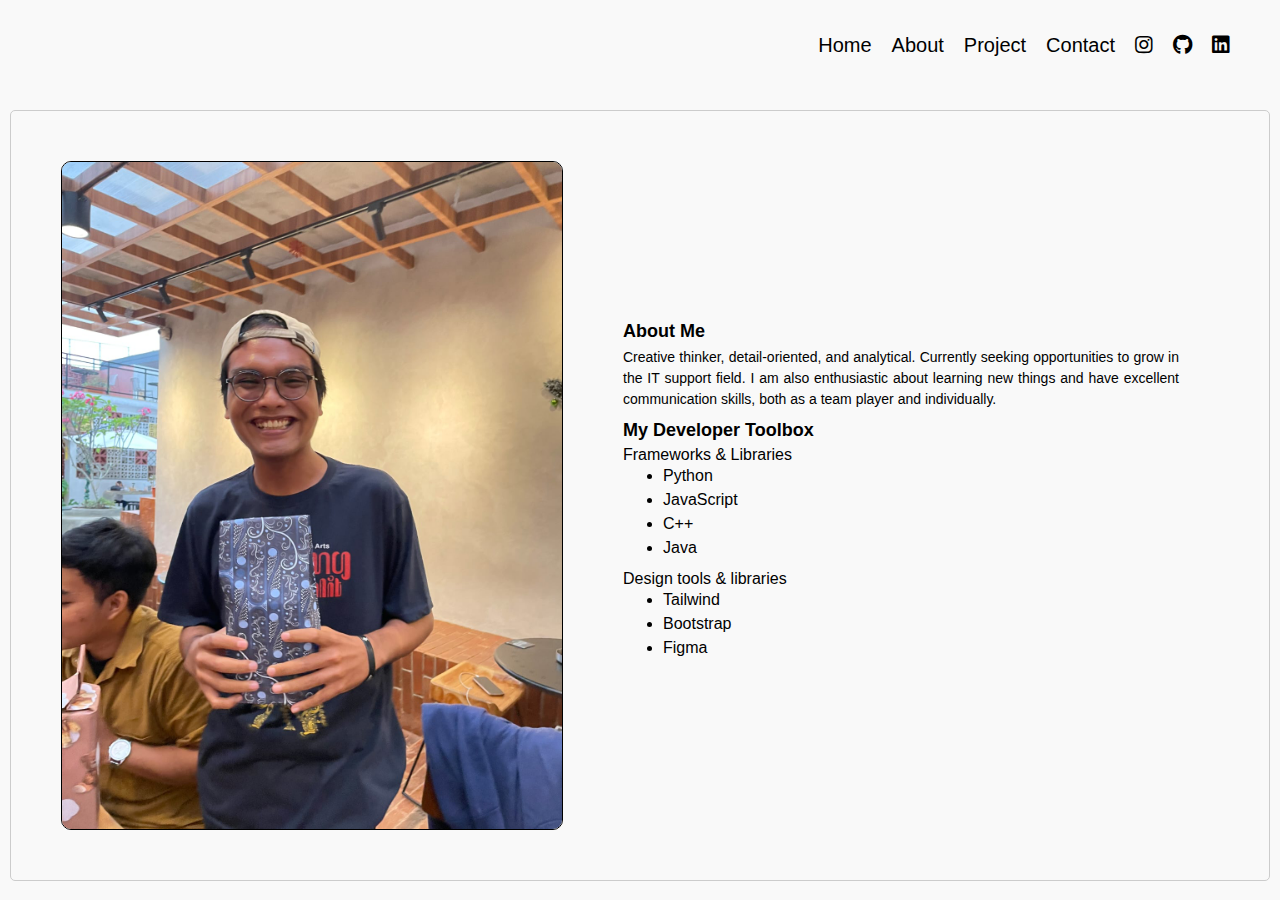
<file: AboutPage.html>
<!DOCTYPE html>
<html lang="en">
<head>
    <meta charset="UTF-8">
    <meta http-equiv="X-UA-Compatible" content="IE=edge">
    <meta name="viewport" content="width=device-width, initial-scale=1.0">
    <title>About Page</title>
    <link rel="stylesheet" href="style.css">
    <link rel="stylesheet" href="https://cdnjs.cloudflare.com/ajax/libs/font-awesome/5.15.3/css/all.min.css">
</head>
<body>

      <!--Navbar-->
      <div class="fContainer">
        <nav class="wrapper">
            <div class="brand">
            </div>
        <ul class="navigation">
          <li><a href="Index.html">Home</a></li>
          <li><a href="AboutPage.html">About</a></li>
          <li><a href="Blog.html">Project</a></li>
          <li><a href="Contact.html">Contact</a></li>
          <li><a href="https://www.instagram.com/yosuahutasoitt/"><i class="fab fa-instagram"></i></a></li>
          <li><a href="https://github.com/YosuaHutasoit?tab=repositories"><i class="fab fa-github"></i></a></li>
          <li><a href="https://www.linkedin.com/in/yosua-hutasoit-7a8b46217/"><i class="fab fa-linkedin"></i></a></li>
        </nav>
      </div>



      <section>
        <div class="card">
          <img src="yosua2.jpeg" alt="Image" />
          <div class="card-body">
            <h2 class="card-title">About Me</h2>
            <p class="card-text">
              Creative thinker, detail-oriented, and analytical. Currently seeking opportunities to grow in the IT support field. I am also enthusiastic about learning new things and have excellent communication skills, both as a team player and individually. 
            </p>
              <h2 class="card-title">My Developer Toolbox</h2>
              <p>Frameworks & Libraries</p>
              <ul>
              <ul>
                <li>Python</li>
                <li>JavaScript</li>
                <li>C++</li>
                <li>Java</li>
              </ul>
            </ul>
            <p>Design tools & libraries</p>
            <ul>
              <ul>
                <li>Tailwind</li>
                <li>Bootstrap</li>
                <li>Figma</li>
              </ul>
            </ul>
          </div>
        </div>
        </section>

</body>
</html>
</file>
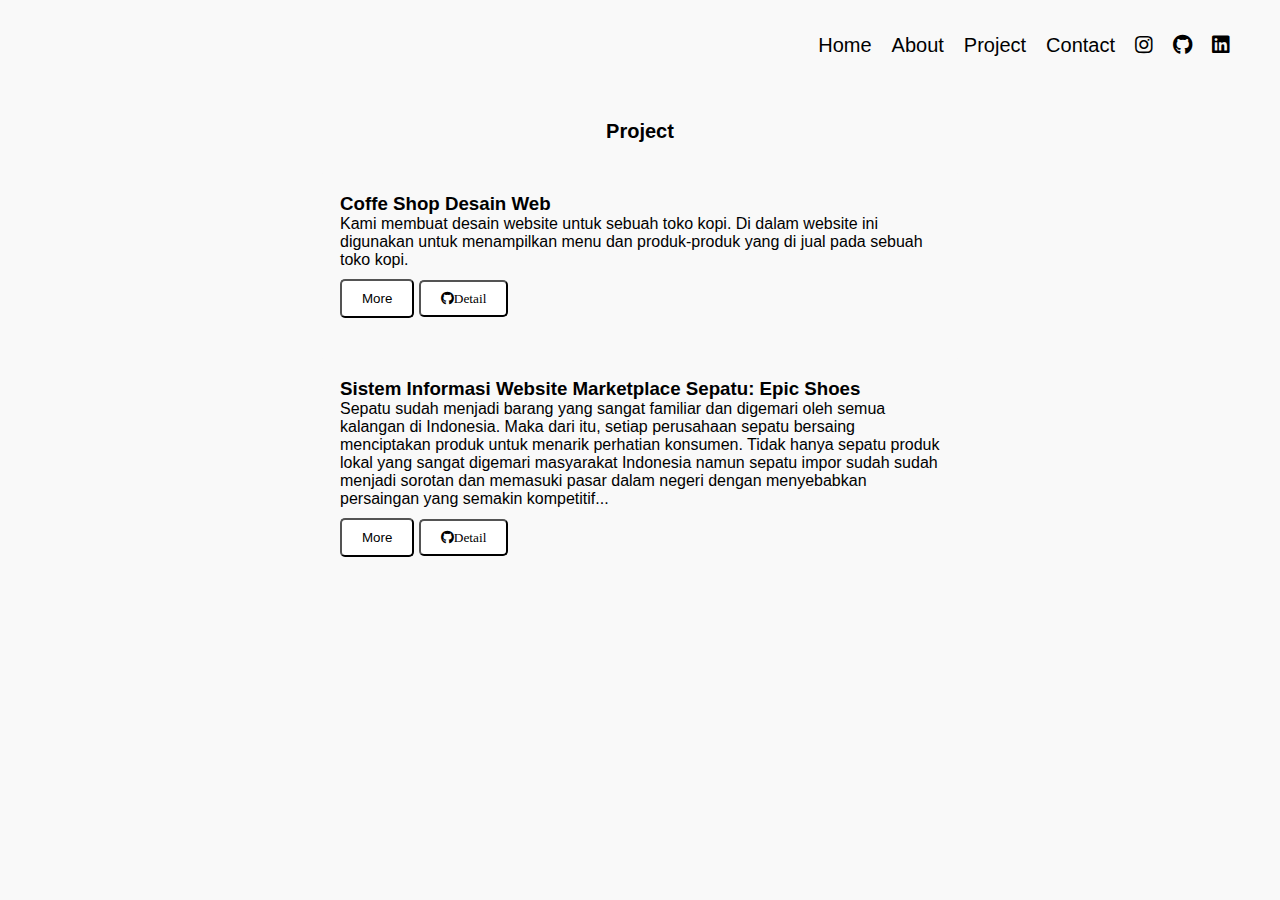
<file: Blog.html>
<!DOCTYPE html>
<html lang="en">
<head>
    <meta charset="UTF-8">
    <meta http-equiv="X-UA-Compatible" content="IE=edge">
    <meta name="viewport" content="width=device-width, initial-scale=1.0">
    <title>Blog</title>
    <link rel="stylesheet" href="style.css">
    <link rel="stylesheet" href="https://cdnjs.cloudflare.com/ajax/libs/font-awesome/5.15.3/css/all.min.css">
</head>
</head>
<body>

    <!--Navbar-->
    <div class="fContainer">
        <nav class="wrapper">
            <div class="brand">
            </div>
        <ul class="navigation">
          <li><a href="Index.html">Home</a></li>
          <li><a href="AboutPage.html">About</a></li>
          <li><a href="#">Project</a></li>
          <li><a href="Contact.html">Contact</a></li>
          <li><a href="https://www.instagram.com/yosuahutasoitt/"><i class="fab fa-instagram"></i></a></li>
          <li><a href="https://github.com/YosuaHutasoit?tab=repositories"><i class="fab fa-github"></i></a></li>
          <li><a href="https://www.linkedin.com/in/yosua-hutasoit-7a8b46217/"><i class="fab fa-linkedin"></i></a></li>
        </nav>
      </div>

    <!-- Blog -->
    <div class="border-blog">
        <section class="blog">
            <h1>Project</h1>
        <article>
            <h3>Coffe Shop Desain Web</h3>
            <p>Kami membuat desain website untuk sebuah toko kopi. Di dalam website
            ini digunakan untuk menampilkan menu dan produk-produk yang di jual
            pada sebuah toko kopi.</p>
            <a href="Coffeshop.html"><button >More</button></a>
            <a href="https://github.com/YosuaHutasoit/Desain-Web-Coffee-Shop"><button class="fab fa-github" >Detail</button></a>
        </article>
        <article>
            <h3>Sistem Informasi Website Marketplace Sepatu: Epic Shoes</h3>
            <p>Sepatu sudah menjadi barang yang sangat familiar dan digemari oleh semua kalangan di Indonesia. Maka dari itu, setiap perusahaan sepatu bersaing menciptakan produk untuk menarik perhatian konsumen. Tidak hanya sepatu produk lokal yang sangat digemari masyarakat Indonesia namun sepatu impor sudah sudah menjadi sorotan dan memasuki pasar dalam negeri dengan menyebabkan persaingan yang semakin kompetitif...</p>
            <a href="Epicshoes.html"><button>More</button></a>
            <a href="https://github.com/YosuaHutasoit/Sistem-Informasi-Epic-Shoes"><button class="fab fa-github" >Detail</button></a>
        </article>
        </section>
    </div>
    
</body>
</html>
</file>
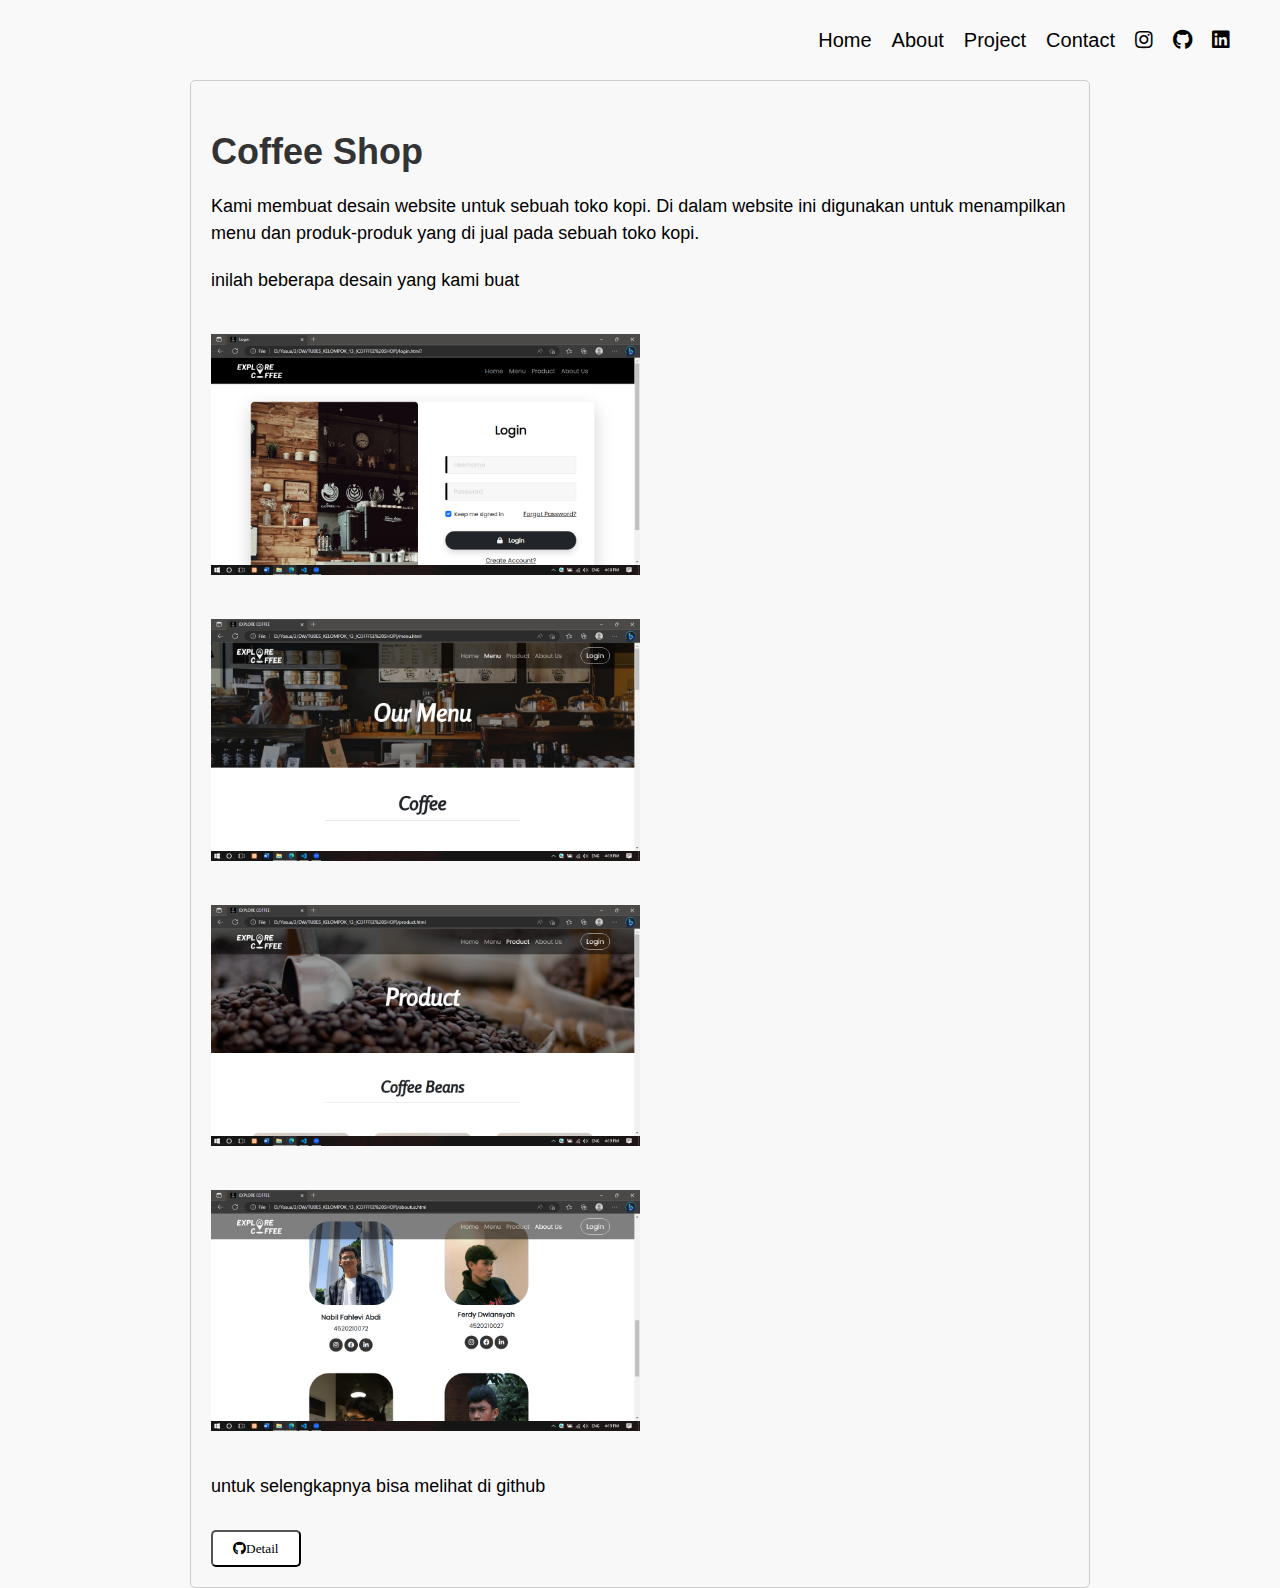
<file: Coffeshop.html>
<!DOCTYPE html>
<html lang="en">
<head>
    <meta charset="UTF-8">
    <meta http-equiv="X-UA-Compatible" content="IE=edge">
    <meta name="viewport" content="width=device-width, initial-scale=1.0">
    <title>Coffe Shop</title>
    <link rel="stylesheet" href="Blog.css">
    <link rel="stylesheet" href="https://cdnjs.cloudflare.com/ajax/libs/font-awesome/5.15.3/css/all.min.css">
</head>
<body>
    
    <!--Navbar-->
    <div class="fContainer">
        <nav class="wrapper">
            <div class="brand">
            </div>
        <ul class="navigation">
          <li><a href="Index.html">Home</a></li>
          <li><a href="AboutPage.html">About</a></li>
          <li><a href="Blog.html">Project</a></li>
          <li><a href="Contact.html">Contact</a></li>
          <li><a href="https://www.instagram.com/yosuahutasoitt/"><i class="fab fa-instagram"></i></a></li>
          <li><a href="https://github.com/YosuaHutasoit?tab=repositories"><i class="fab fa-github"></i></a></li>
          <li><a href="https://www.linkedin.com/in/yosua-hutasoit-7a8b46217/"><i class="fab fa-linkedin"></i></a></li>
        </nav>
      </div>


      <main>
        <article class="CoffeShop">
          <h2>Coffee Shop</h2>
          <p>   Kami membuat desain website untuk sebuah toko kopi. Di dalam website ini digunakan untuk menampilkan menu dan produk-produk yang di jual pada sebuah toko kopi. </p>
          <p>inilah beberapa desain yang kami buat</p>
          <img src="CoffeShop2.png" alt="">
          <img src="CoffeShop3.png" alt="">
          <img src="CoffeShop4.png" alt="">
          <img src="CoffeShop5.png" alt="">
          <p>untuk selengkapnya bisa melihat di github</p>
        <a href="https://github.com/YosuaHutasoit/Desain-Web-Coffee-Shop"><button class="fab fa-github" >Detail</button></a>
        </article>
 

</body>
</html>
</file>
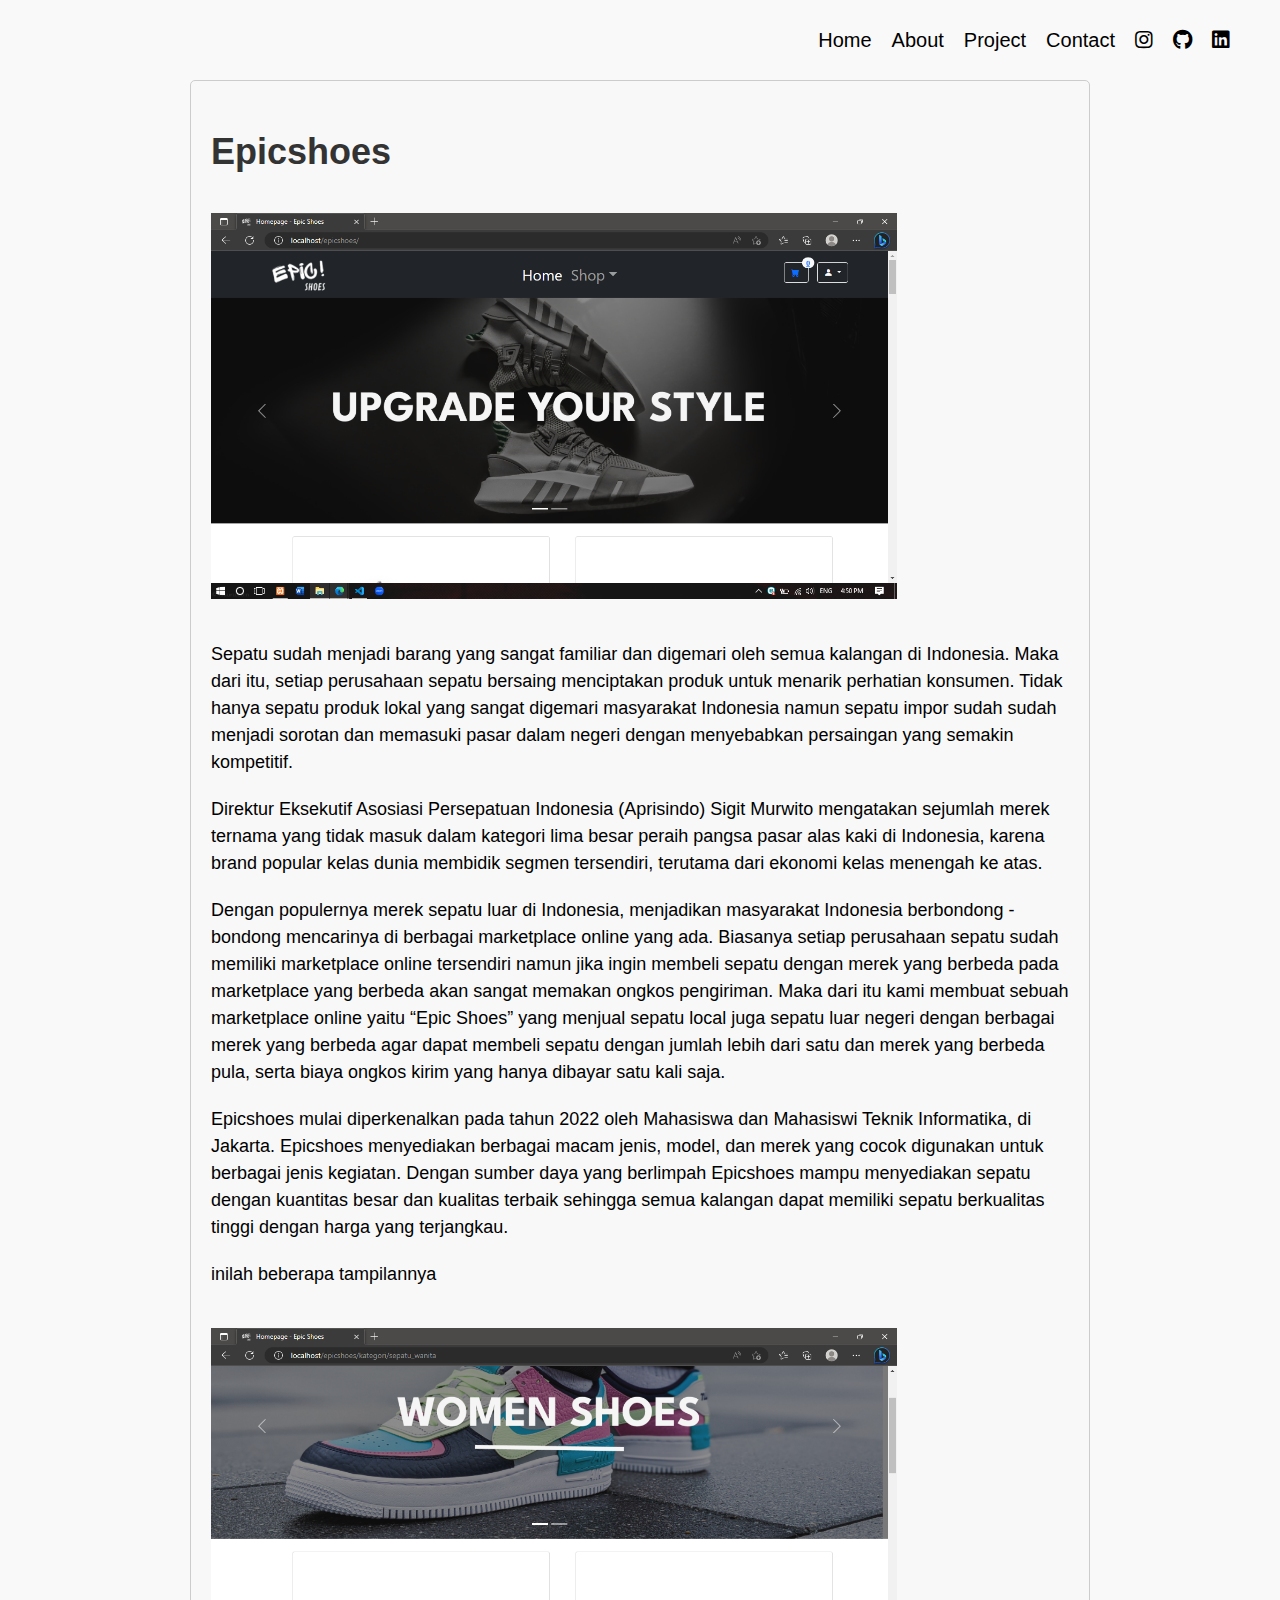
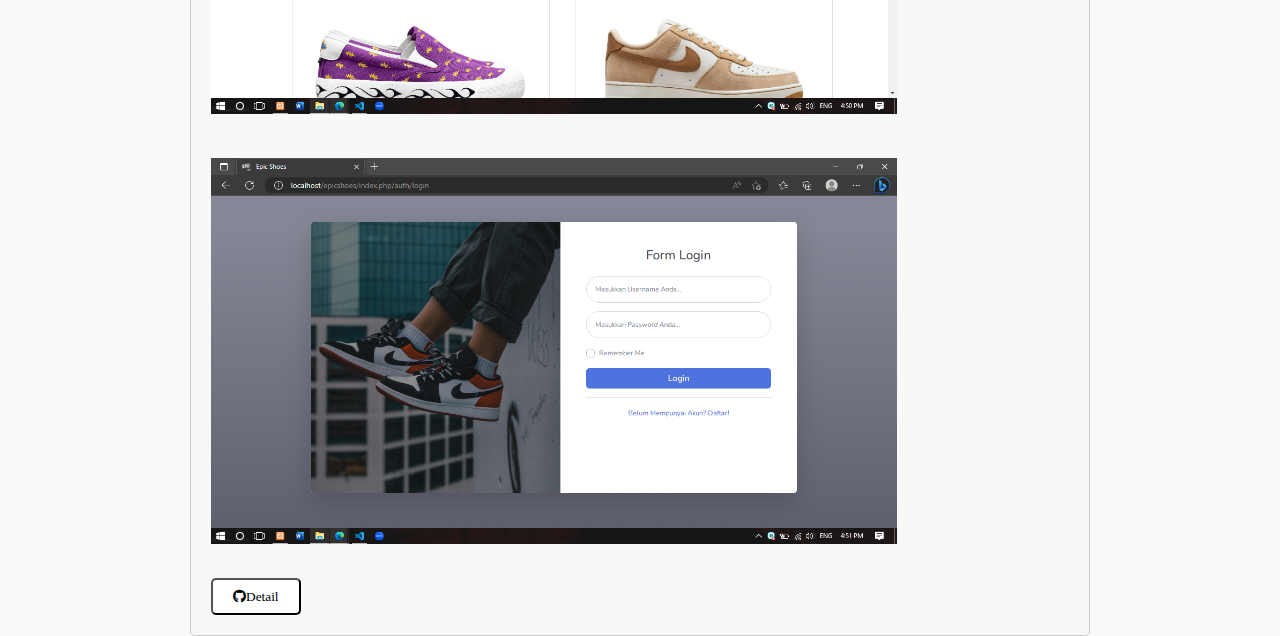
<file: Epicshoes.html>
<!DOCTYPE html>
<html lang="en">
<head>
    <meta charset="UTF-8">
    <meta http-equiv="X-UA-Compatible" content="IE=edge">
    <meta name="viewport" content="width=device-width, initial-scale=1.0">
    <title>Epicshoes</title>
    <link rel="stylesheet" href="Blog.css">
    <link rel="stylesheet" href="https://cdnjs.cloudflare.com/ajax/libs/font-awesome/5.15.3/css/all.min.css">
</head>
<body>

       <!--Navbar-->
       <div class="fContainer">
        <nav class="wrapper">
            <div class="brand">
            </div>
        <ul class="navigation">
          <li><a href="Index.html">Home</a></li>
          <li><a href="AboutPage.html">About</a></li>
          <li><a href="Blog.html">Project</a></li>
          <li><a href="Contact.html">Contact</a></li>
          <li><a href="https://www.instagram.com/yosuahutasoitt/"><i class="fab fa-instagram"></i></a></li>
          <li><a href="https://github.com/YosuaHutasoit?tab=repositories"><i class="fab fa-github"></i></a></li>
          <li><a href="https://www.linkedin.com/in/yosua-hutasoit-7a8b46217/"><i class="fab fa-linkedin"></i></a></li>
        </nav>
      </div>

      <main>
        <article class="Epicshoes">
          <h2>Epicshoes</h2>
          <img src="Epicshoes1.png" alt="Article Image">
          <p>   Sepatu sudah menjadi barang yang sangat familiar dan digemari oleh semua kalangan di Indonesia. Maka dari itu, setiap perusahaan sepatu bersaing menciptakan produk untuk menarik perhatian konsumen. Tidak hanya sepatu produk lokal yang sangat digemari masyarakat Indonesia namun sepatu impor sudah sudah menjadi sorotan dan memasuki pasar dalam negeri dengan menyebabkan persaingan yang semakin kompetitif.</p>
          <p>   Direktur Eksekutif Asosiasi Persepatuan Indonesia (Aprisindo) Sigit Murwito mengatakan sejumlah merek ternama yang tidak masuk dalam kategori lima besar peraih pangsa pasar alas kaki di Indonesia, karena brand popular kelas dunia membidik segmen tersendiri, terutama dari ekonomi kelas menengah ke atas.</p>
          <p>   Dengan populernya merek sepatu luar di Indonesia, menjadikan masyarakat Indonesia berbondong - bondong mencarinya di berbagai marketplace online yang ada. Biasanya setiap perusahaan sepatu sudah memiliki marketplace online tersendiri namun jika ingin membeli sepatu dengan merek yang berbeda pada marketplace yang berbeda akan sangat memakan ongkos pengiriman. Maka dari itu kami membuat sebuah marketplace online yaitu “Epic Shoes” yang menjual sepatu local juga sepatu luar negeri dengan berbagai merek yang berbeda agar dapat membeli sepatu dengan jumlah lebih dari satu dan merek yang berbeda pula, serta biaya ongkos kirim yang hanya dibayar satu kali saja.</p>
          <p>   Epicshoes mulai diperkenalkan pada tahun 2022 oleh Mahasiswa dan Mahasiswi Teknik Informatika, di Jakarta. Epicshoes menyediakan berbagai macam jenis, model, dan merek  yang cocok digunakan untuk berbagai jenis kegiatan. Dengan sumber daya yang berlimpah Epicshoes mampu menyediakan sepatu dengan kuantitas besar dan kualitas terbaik sehingga semua kalangan dapat memiliki sepatu berkualitas tinggi dengan harga yang terjangkau.
        </p>
        <div>
        <p>inilah beberapa tampilannya</p>
        <img src="Epicshoes1 (2).png" alt="">
        <img src="Epicshoes1 (3).png" alt="">
        </div>
        <a href="https://github.com/YosuaHutasoit/Desain-Web-Coffee-Shop"><button class="fab fa-github" >Detail</button></a>
        </article>

    
</body>
</html>
</file>
<file: style.css>
*,
html ,
body {
      margin: 0;
      padding: 0;
      font-family: 'Segoe UI', Tahoma, Geneva, Verdana, sans-serif
  }

  .fContainer {
      display: flex;
  /*  justify-content: center;
      align-items: center; */
      width: 100%;
  }

  .wrapper {
      display: flex;
      justify-content: space-between;
      align-items: center;
      font-size: 20px;
      padding: 40px;
      width: 100%;
      height: 20px;
      background-color: #f9f9f9;
  }

  .brand{
      display: flex;
      flex-direction: row;
      font-size: 20x;
      padding: 0px;
      text-transform: capitalize;
  }

  
  .navigation {
      display: flex;
      justify-content: center;
      align-items: center;
       position: relative;
       z-index: 2;

  }

  .navigation > li {
      list-style-type: none;
      padding: 10px;
      
  }

  .navigation > li > a {
      color: black;
      font-size: 20px;
      text-decoration: none;
      text-transform: capitalize;
  }

  .navigation > li > a:hover {
      color: white;
      padding: 12.5px;
      transition: all .3s ease-in-out
    
  }


  /*Homepage*/

  img {
    max-width: 100%;
    height: auto;
  }
  
  /* Hero Section */
  .hero {
    background-color: #f9f9f9;
    padding: 100px 0;
    text-align: center;
  }
  
  .hero h1 {
    font-size: 3em;
    margin-bottom: 30px;
  }
  
  .hero p {
    font-size: 1.2em;
    margin-bottom: 30px;
  }
  
  .hero button {
    background-color: black;
    color: white;
    padding: 10px 20px;
    border: none;
    border-radius: 5px;
    cursor: pointer;
    font-size: 16px;
    border: 2px solid #E6E5E5;
    border-radius: 8px;
  }
  
  .hero button:hover {
    background-color: rgb(165, 164, 164);
  }


  /*About me */
  .About-Me {
    display: flex;
    align-items: center;
    margin: 80px;
    border-radius: 5px;
    padding: 50px;
  }
  
  .About-Me img {
    width: 300px;
    height: 300px;
    border-radius: 50%;
    margin-right: 60px;
    margin-left: 40px;
  }
  
  .About-Me-body {
    flex: 2;
    padding: 20px;
    margin: 20px;
    text-align: justify;
  }
  
  
  .About-Me-title {
    font-size: 40px;
    margin-bottom: 10px;
    text-align: justify;
  }
  
  .About-Me-text {
    font-size: 14px;
    line-height: 1.5;
    margin-bottom: 10px;
    text-align: justify;
  }

  .About-Me-button {
    background-color: #E6E5E5;
    color: #000000;
    padding: 10px 20px;
    border: none;
    border-radius: 5px;
    cursor: pointer;
    font-size: 16px;
   
    border-radius: 8px;
  }
  
  .About-Me-button:hover {
    background-color: #b1b6b1;
  }


  /* Project */

  .projects {
    background-color: #f9f9f9;
      padding: 10px 0;
      color: black;
  }

  .projects h2 {
      text-align: center;
      font-size: 36px;
      margin-bottom: 40px;
      margin-top: 100px;
      color: black;
  }

  .projects-content {
      display: flex;
      flex-wrap: wrap;
      justify-content: center;
  }

  .project {
      margin: 20px;
      width: 400px;
      box-shadow: 0 0 10px rgba(0, 0, 0, 0.2);
  }

  .project img {
      width: 100%;
      height: 250px;
      object-fit: cover;
      border-top-left-radius: 5px;
      border-top-right-radius: 5px;
  }

  .project-description {
      padding: 20px;
  }

  .project-description h3 {
      font-size: 24px;
      margin-bottom: 10px;
  }

  .project-description p {
      font-size: 16px;
      line-height: 1.6;
      margin-bottom: 20px;
  }

  .project-button {
    background-color: #E6E5E5;
    color: #000000;
    padding: 10px 20px;
    border: none;
    border-radius: 5px;
    cursor: pointer;
    font-size: 16px;
    border: 2px solid #E6E5E5;
    border-radius: 8px;
  }

  .project-description button:hover {
    background-color: #b1b6b1;
  }


 body {
    font-family: Arial, sans-serif;
    font-size: 16px;
    background-color: #f9f9f9;
  }
  
  /* Style the header section */
  header {
    background-color: #f9f9f9;
    color: #fff;
    text-align: center;
    padding: 50px;
  }
  
  h1 {
    font-size: 3em;
    margin-bottom: 10px;
  }

  /*About me */
 .card {
    display: flex;
    align-items: center;
    margin: 10px;
    border: 1px solid #ccc;
    border-radius: 5px;
    padding: 50px;
  }
  
  .card img {
    flex: 1;
    max-width: 500px;
    height: auto;
    margin-right: 20px;
    border-radius: 10px;
    border: 1px solid #000000;
  }
  
  .card-body {
    flex: 2;
    padding: 20px;
    margin: 20px;
    text-align: justify;
  }
  
  
  .card-title {
    font-size: 18px;
    margin-bottom: 5px;
    text-align: justify;
  }
  
  .card-text {
    font-size: 14px;
    line-height: 1.5;
    margin-bottom: 10px;
    text-align: justify;
  }
  
  ul {
    list-style-type: disc;
    padding-left: 20px;
    margin-bottom: 10px;
  }
  
  li {
    font-size: 16px;
    line-height: 1.5;
  }
  

 /* Blog */

 .blog h1 {
  color: black;
  font-size: 20px;
  margin-bottom: 30px;

 }
  .blog {
    padding: 20px;
    display: flex;
    flex-direction: column;
    align-items: center;
  }
  
  .blog article {
    margin-bottom: 20px;
    padding: 20px;
    background-color: #f9f9f9;
    border-radius: 5px;
    max-width: 600px;
  }
  
  .blog article h3 {
    margin-top: 0;
  }
  
  .blog article button {
    display: inline-block;
    background-color: #fff;
    color: black;
    padding: 10px 20px;
    border-radius: 5px;
    margin-top: 10px;
  }
  
  .blog article button:hover {
    background-color: #333;
  }
</file>
<file: Blog.css>
* {
    box-sizing: border-box;
  }
  
html ,
body {
      margin: 0;
      padding: 0;
      font-family: 'Segoe UI', Tahoma, Geneva, Verdana, sans-serif
  }

  .fContainer {
      display: flex;
  /*  justify-content: center;
      align-items: center; */
      width: 100%;
  }

  .wrapper {
      display: flex;
      justify-content: space-between;
      align-items: center;
      font-size: 20px;
      padding: 40px;
      width: 100%;
      height: 20px;
      background-color: #f9f9f9;
  }

  .brand{
      display: flex;
      flex-direction: row;
      font-size: 20x;
      padding: 0px;
      text-transform: capitalize;
  }

  
  .navigation {
      display: flex;
      justify-content: center;
      align-items: center;
       position: relative;
       z-index: 2;

  }

  .navigation > li {
      list-style-type: none;
      padding: 10px;
      
  }

  .navigation > li > a {
      color: black;
      font-size: 20px;
      text-decoration: none;
      text-transform: capitalize;
  }

  .navigation > li > a:hover {
      color: white;
      padding: 12.5px;
      transition: all .3s ease-in-out
    
  }

  body {
    font-family: Arial, sans-serif;
    font-size: 16px;
    background-color: #f9f9f9;
  }
  
  article {
    margin: 0 auto;
    max-width: 900px;
    padding: 20px;
    background-color: #f8f8f8;
    border: 1px solid #ccc;
    border-radius: 5px;
  }
  
  h2 {
    font-size: 36px;
    color: #333;
    margin-bottom: 20px;
  }
  
  .Epicshoes img {
    max-width: 80%;
    height: auto;
    margin: 20px 0;
  }

  .CoffeShop  img {
    max-width: 50%;
    height: auto;
    margin: 20px 0;
  }
  
  p {
    font-size: 18px;
    line-height: 1.5;
    margin-bottom: 20px;
  }
  
  .Epicshoes button {
    display: inline-block;
    background-color: #fff;
    color: black;
    padding: 10px 20px;
    border-radius: 5px;
    margin-top: 10px;
  }
  
  .Epicshoes  button:hover {
    background-color: #333;
  }


  .CoffeShop button {
    display: inline-block;
    background-color: #fff;
    color: black;
    padding: 10px 20px;
    border-radius: 5px;
    margin-top: 10px;
  }
  
  .CoffeShop  button:hover {
    background-color: #333;
  }
</file>
